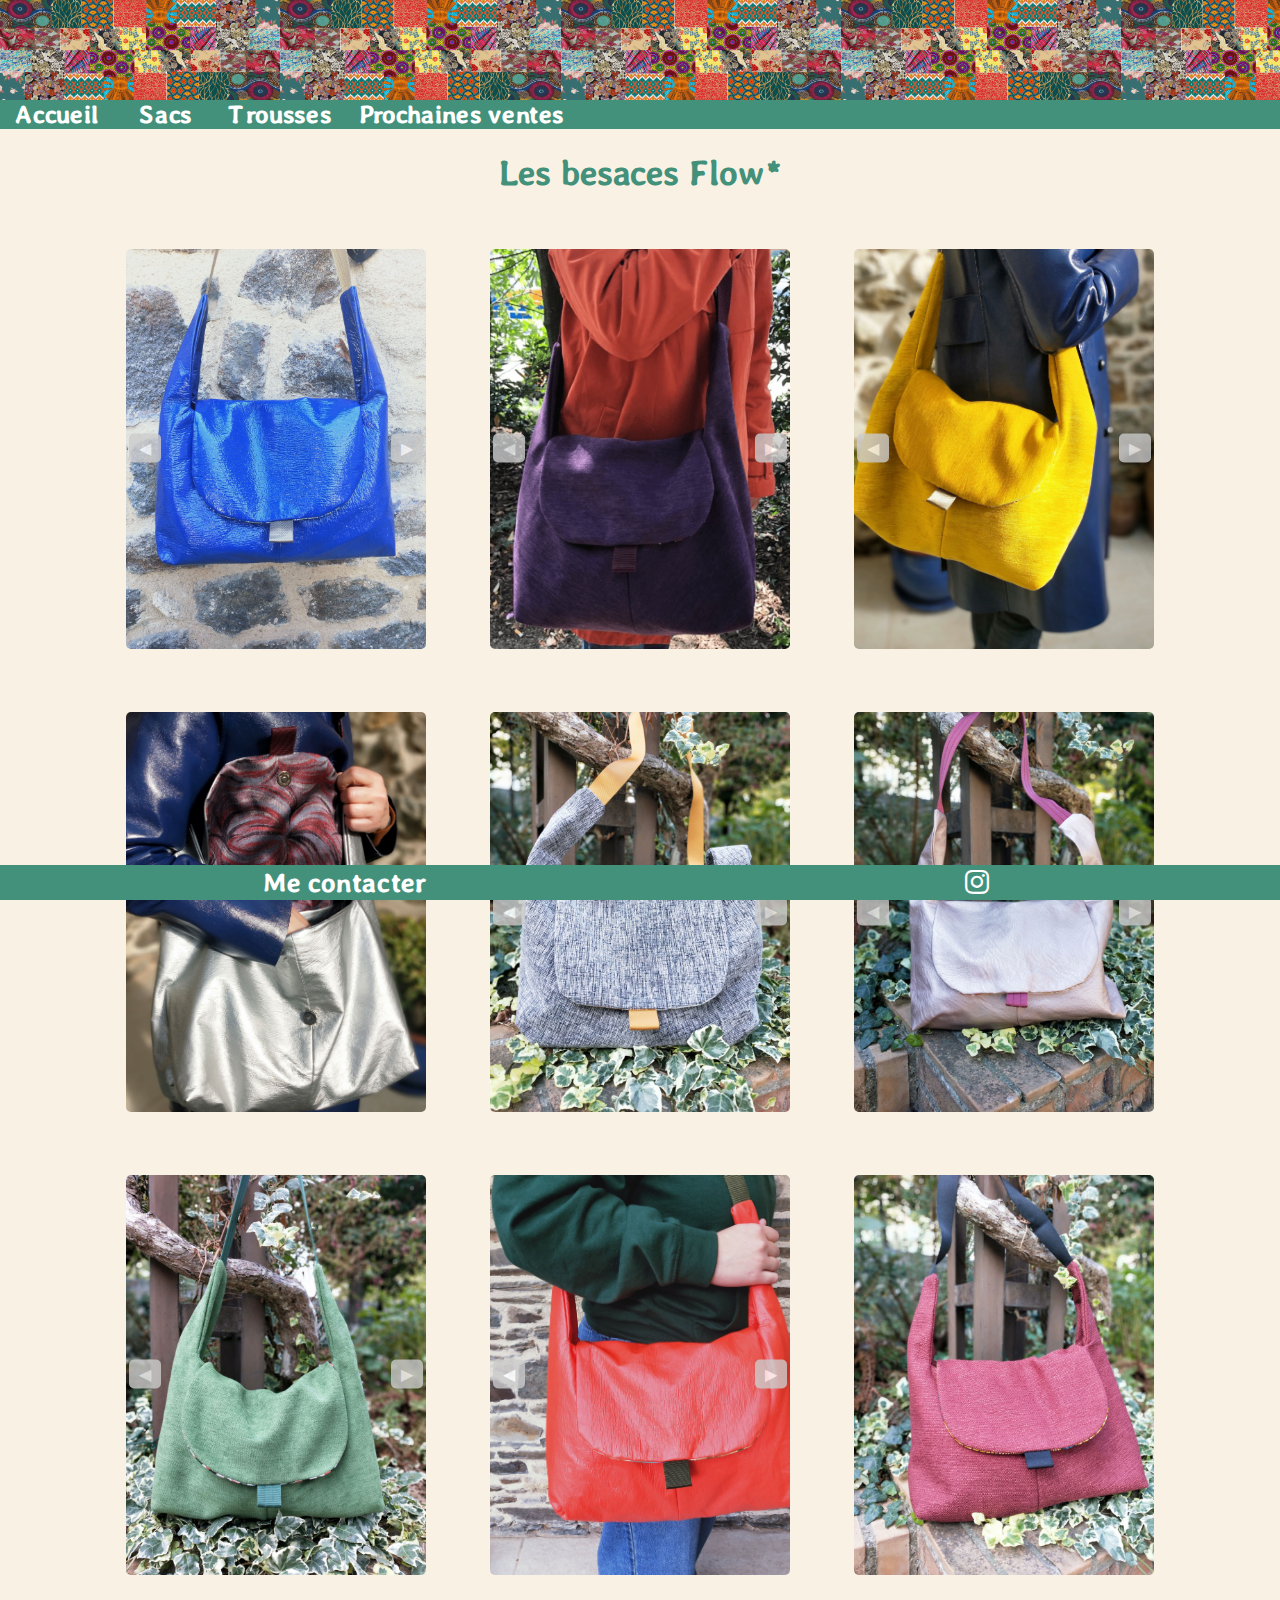
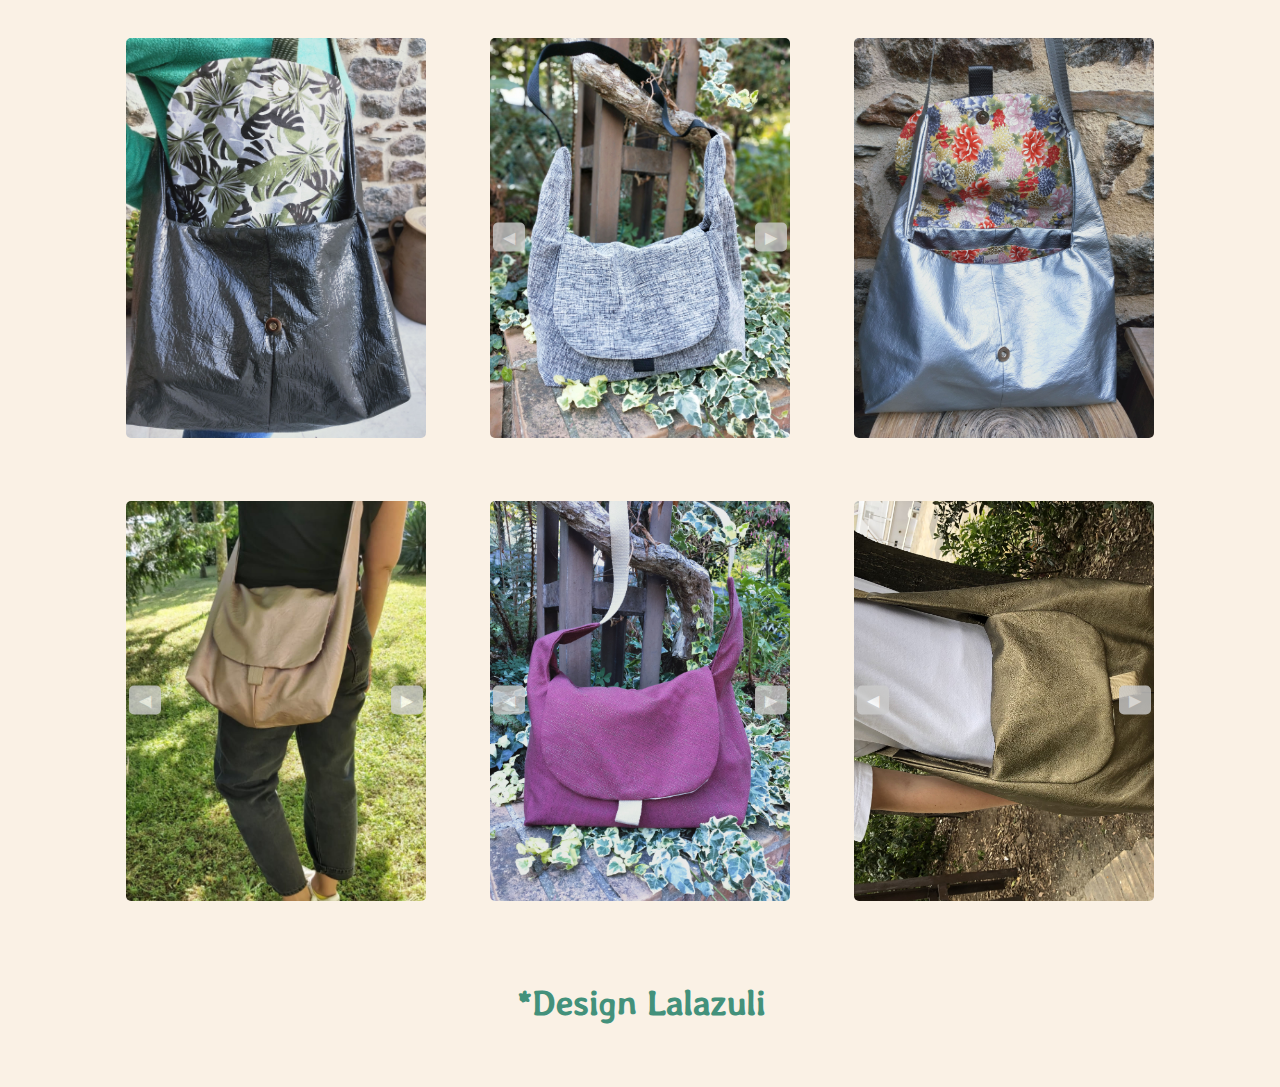
<file: besaces.html>
<!DOCTYPE html>
<html>
<head>
  <link rel="stylesheet" href="style.css">
  <link rel="stylesheet" href="https://cdnjs.cloudflare.com/ajax/libs/font-awesome/6.4.0/css/all.min.css">
  <script>
    function scrollImages(cardElement, direction) {
      var imageElement = cardElement.querySelector('img');
      var currentIndex = parseInt(imageElement.dataset.index);
      var images = imageElement.dataset.images.split(',');

      if (direction === 'prev') {
        currentIndex = (currentIndex - 1 + images.length) % images.length;
      } else if (direction === 'next') {
        currentIndex = (currentIndex + 1) % images.length;
      }

      imageElement.src = images[currentIndex];
      imageElement.dataset.index = currentIndex.toString();
    }
  </script>
</head>
<body>
  <div class="banner">
    <img src="bandeauSophie.png" alt="bandeau">
    <img src="bandeauSophie.png" alt="bandeau">
    <img src="bandeauSophie.png" alt="bandeau">
    <img src="bandeauSophie.png" alt="bandeau">
    <img src="bandeauSophie.png" alt="bandeau">
    <img src="bandeauSophie.png" alt="bandeau">
    <img src="bandeauSophie2.png" alt="bandeau">
  </div>
  <header>
    <nav>
      <ul>
        <li><a href="Pages/accueil.html">Accueil</a></li>
        <li class="dropdown">
          <a href="#" class="dropbtn">Sacs</a>
          <div class="dropdown-content">
            <a href="images besaces/besaces.html">Besaces Flow</a>
            <a href="images panières/panieres.html">Panières</a>
            <a href="images sacs à main/sacs_a_main.html">Sacs à main</a>
            <a href="images sacs à gâteaux/sacs_a_gateaux.html">Sacs à gâteaux</a>
            <a href="images pochettes/pochettes.html">Pochettes</a>
            <div class="sub-dropdown">
              <a href="#">Cabas</a>
              <div class="sub-dropdown-content">
                <a href="images cabas/cabas_de_ville.html">Cabas de ville</a>
                <a href="images cabas/cabas_enduits.html">Cabas enduits</a>
                <a href="images cabas/cabas_simili.html">Cabas simili</a>
                <a href="images cabas/cabas_tissu.html">Cabas tissu</a>
              </div>
            </div>
          </div>
        </li>
        <li><a href="images trousses/trousses.html">Trousses</a></li>
        <li><a href="Pages/prochaines_ventes.html">Prochaines ventes</a></li>
      </ul>
    </nav>
  </header>

  <h1>Les besaces Flow*</h1>
  <div class="background">
  <div class="container">
    <div class="card">
      <img src="besace8.jpg" alt="besace 8" data-images="besace8.jpg,besace8bis.jpg" data-index="0">
      <div class="dropdown">
      </div>
      <div class="prev" onclick="scrollImages(this.parentNode, 'prev')">◀</div>
      <div class="next" onclick="scrollImages(this.parentNode, 'next')">▶</div>
    </div>
    <div class="card">
      <img src="besace2.png" alt="besace 2" data-images="besace2.png,besace2bis.png" data-index="0">
      <div class="dropdown">
      </div>
      <div class="prev" onclick="scrollImages(this.parentNode, 'prev')">◀</div>
      <div class="next" onclick="scrollImages(this.parentNode, 'next')">▶</div>
    </div>
    <div class="card">
      <img src="besace3.jpg" alt="besace 3" data-images="besace3.jpg,besace3bis.jpg,besace3ter.jpg" data-index="0">
      <div class="dropdown">
      </div>
      <div class="prev" onclick="scrollImages(this.parentNode, 'prev')">◀</div>
      <div class="next" onclick="scrollImages(this.parentNode, 'next')">▶</div>
    </div>
    <div class="card">
      <img src="besace14.jpg" alt="besace14">
    </div>
    <div class="card">
      <img src="besace5.jpg" alt="besace 5" data-images="besace5.jpg,besace5bis.jpg" data-index="0">
      <div class="dropdown">
      </div>
      <div class="prev" onclick="scrollImages(this.parentNode, 'prev')">◀</div>
      <div class="next" onclick="scrollImages(this.parentNode, 'next')">▶</div>
    </div>
    <div class="card">
      <img src="besace9.jpg" alt="besace 9" data-images="besace9.jpg,besace9bis.jpg" data-index="0">
      <div class="dropdown">
      </div>
      <div class="prev" onclick="scrollImages(this.parentNode, 'prev')">◀</div>
      <div class="next" onclick="scrollImages(this.parentNode, 'next')">▶</div>
    </div>
    <div class="card">
      <img src="besace7.jpg" alt="besace 7" data-images="besace7.jpg,besace7bis.jpg" data-index="0">
      <div class="dropdown">
      </div>
      <div class="prev" onclick="scrollImages(this.parentNode, 'prev')">◀</div>
      <div class="next" onclick="scrollImages(this.parentNode, 'next')">▶</div>
    </div>
    <div class="card">
      <img src="besace12.jpg" alt="besace 12" data-images="besace12.jpg,besace12bis.jpg" data-index="0">
      <div class="dropdown">
      </div>
      <div class="prev" onclick="scrollImages(this.parentNode, 'prev')">◀</div>
      <div class="next" onclick="scrollImages(this.parentNode, 'next')">▶</div>
    </div>
    <div class="card">
      <img src="besace10.jpg" alt="besace10">
    </div>
    <div class="card">
      <img src="besace11.jpg" alt="besace11">
    </div>
    <div class="card">
      <img src="besace6.jpg" alt="besace 6" data-images="besace6.jpg,besace6bis.jpg" data-index="0">
      <div class="dropdown">
      </div>
      <div class="prev" onclick="scrollImages(this.parentNode, 'prev')">◀</div>
      <div class="next" onclick="scrollImages(this.parentNode, 'next')">▶</div>
    </div>
    <div class="card">
      <img src="besace13.jpg" alt="besace13">
    </div>
    <div class="card">
      <img src="besace1.jpg" alt="besace 1" data-images="besace1.jpg,besace1bis.jpg" data-index="0">
      <div class="dropdown">
      </div>
      <div class="prev" onclick="scrollImages(this.parentNode, 'prev')">◀</div>
      <div class="next" onclick="scrollImages(this.parentNode, 'next')">▶</div>
    </div>
    <div class="card">
      <img src="besace4.jpg" alt="besace 4" data-images="besace4.jpg,besace4bis.jpg" data-index="0">
      <div class="dropdown">
      </div>
      <div class="prev" onclick="scrollImages(this.parentNode, 'prev')">◀</div>
      <div class="next" onclick="scrollImages(this.parentNode, 'next')">▶</div>
    </div>
    <div class="card">
      <img src="besace15.jpg" alt="besace 15" data-images="besace15.jpg,besace5bis.jpg" data-index="0">
      <div class="dropdown">
      </div>
      <div class="prev" onclick="scrollImages(this.parentNode, 'prev')">◀</div>
      <div class="next" onclick="scrollImages(this.parentNode, 'next')">▶</div>
    </div>
  </div>

  <h1>*Design Lalazuli
    <br>
    <br>
  </h1>
  <footer>
    <div class="footer-content">
      <a href="contact.html">Me contacter</a>
      <a href="https://www.instagram.com/sac.merlingo/"><i class="fab fa-instagram fa-2sm" style="color :white"></i></a>
    </div>
  </footer>
</body>
</html>
</file>
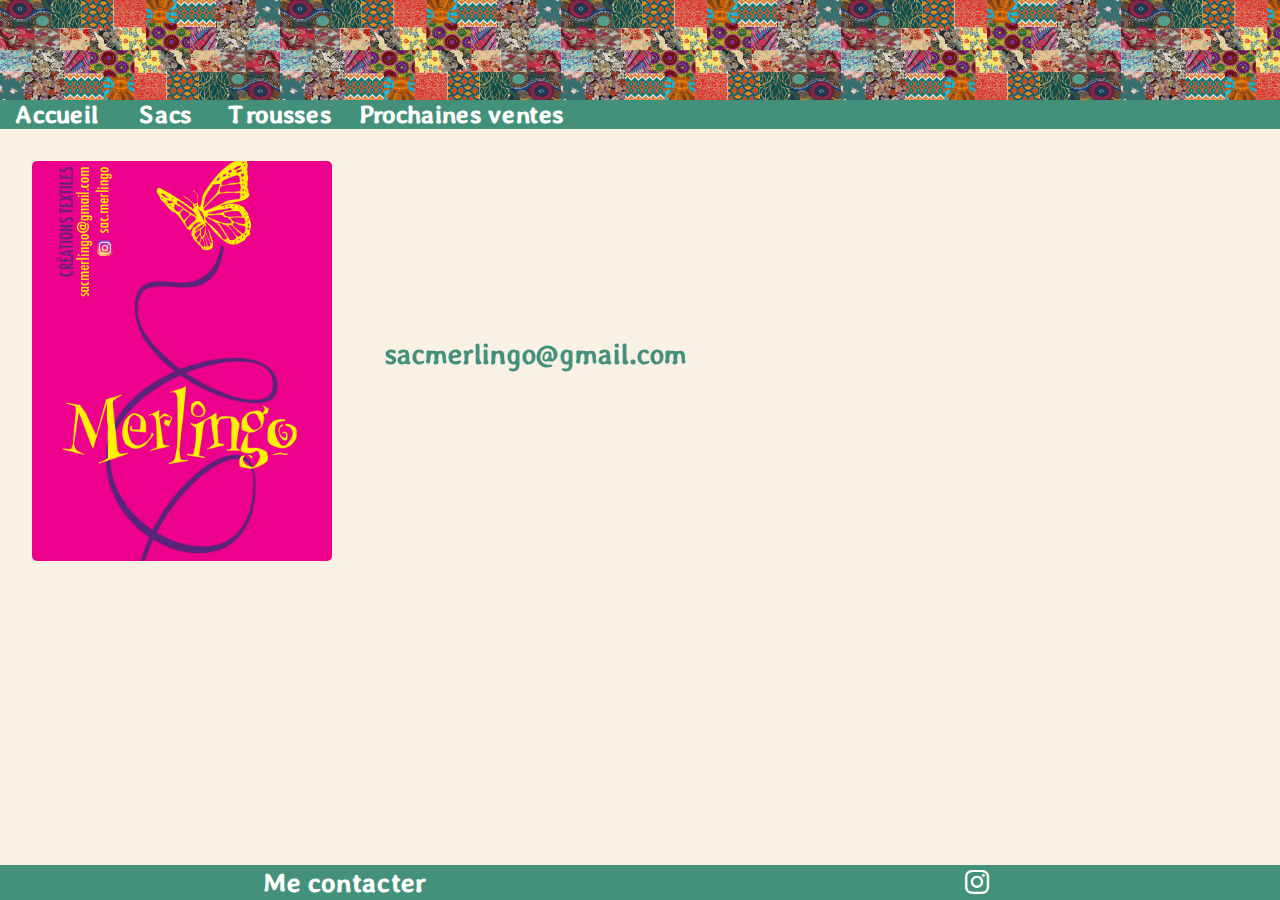
<file: contact.html>
<!DOCTYPE html>
<html>
<head>
  <link rel="stylesheet" href="style.css">
  <link rel="stylesheet" href="https://cdnjs.cloudflare.com/ajax/libs/font-awesome/6.4.0/css/all.min.css">
</head>
<body>
  <div class="banner">
    <img src="bandeauSophie.png" alt="bandeau">
    <img src="bandeauSophie.png" alt="bandeau">
    <img src="bandeauSophie.png" alt="bandeau">
    <img src="bandeauSophie.png" alt="bandeau">
    <img src="bandeauSophie.png" alt="bandeau">
    <img src="bandeauSophie.png" alt="bandeau">
    <img src="bandeauSophie2.png" alt="bandeau">
  </div>
    <header>
        <nav>
        <ul>
        <li><a href="#">Accueil</a></li>
        <li class="dropdown">
        <a href="#" class="dropbtn">Sacs</a>
        <div class="dropdown-content">
          <a href="images besaces/besaces.html">Besaces Flow</a>
          <a href="images cabas/cabas_enduits.html">Cabas</a>
          <a href="images sacs à main/sacs_a_main.html">Sacs à main</a>
          <a href="images pochettes/pochettes.html">Pochettes</a>
          <a href="#">Sacs à gâteaux</a>
          <a href="#">Panières</a>
        </div>
        </li>
        <li class="dropdown">
        <a href="#" class="dropbtn">Trousses</a>
        <div class="dropdown-content">
        <a href="#">Petites trousses</a>
        <a href="#">Trousses de toilette</a>
        </div>
        </li>
        <li class="right"><a href="#">Prochaines ventes</a></li>
        </ul>
        </nav>
    </header>
    <div class="card">
        <img src="carte3.png" alt="carte3">
    </div>
    <h4>sacmerlingo@gmail.com</h4>
<footer>
  <div class="footer-content">
    <a href="contact.html">Me contacter</a>
    <a href="https://www.instagram.com/sac.merlingo/"><i class="fab fa-instagram fa-2sm" style="color :white"></i></a>
  </div>
</footer>
</body>
</html>
</file>
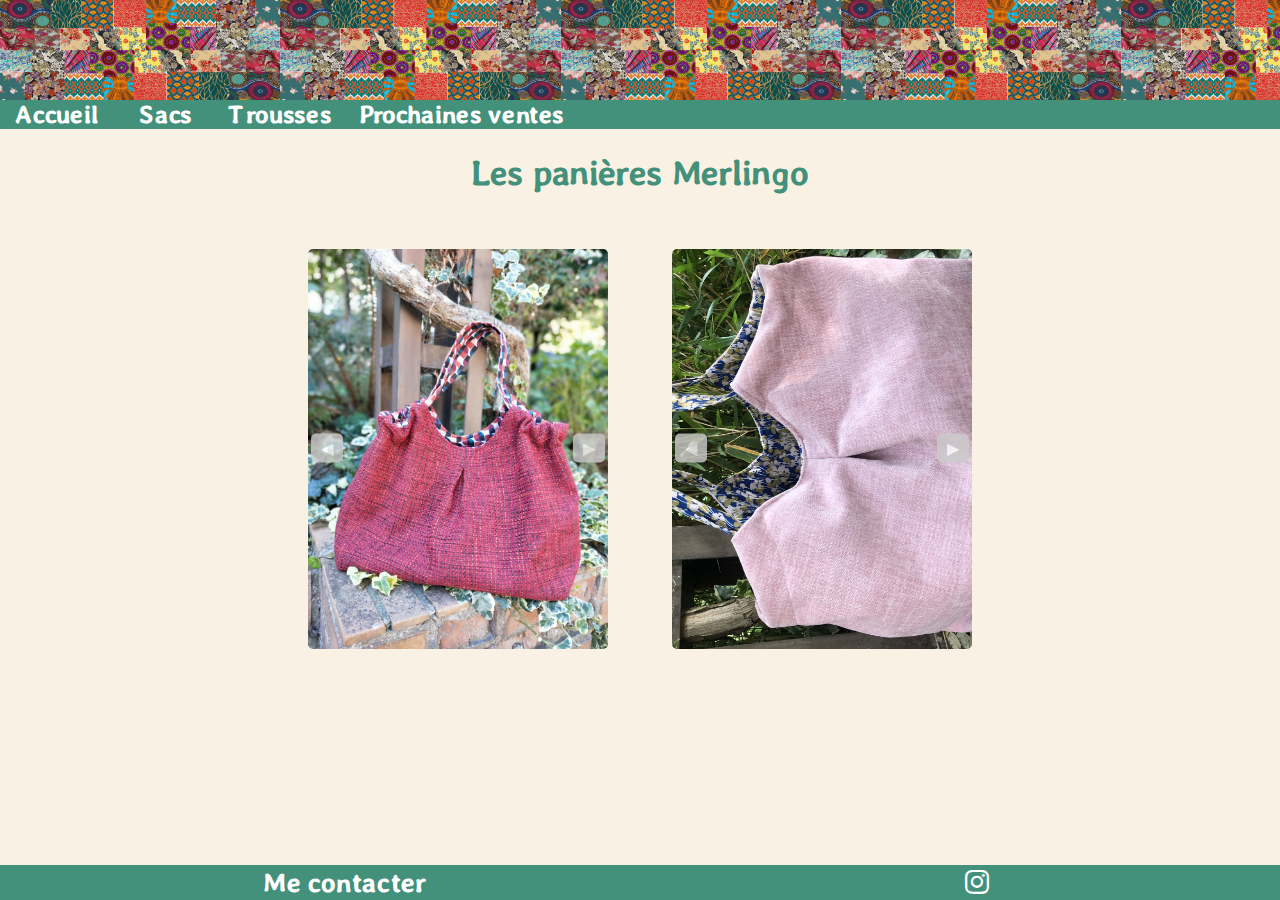
<file: panieres.html>
<!DOCTYPE html>
<html>
<head>
  <link rel="stylesheet" href="style.css">
  <link rel="stylesheet" href="https://cdnjs.cloudflare.com/ajax/libs/font-awesome/6.4.0/css/all.min.css">
  <title>Panieres</title>
  <script>
    function scrollImages(cardElement, direction) {
      var imageElement = cardElement.querySelector('img');
      var currentIndex = parseInt(imageElement.dataset.index);
      var images = imageElement.dataset.images.split(',');

      if (direction === 'prev') {
        currentIndex = (currentIndex - 1 + images.length) % images.length;
      } else if (direction === 'next') {
        currentIndex = (currentIndex + 1) % images.length;
      }

      imageElement.src = images[currentIndex];
      imageElement.dataset.index = currentIndex.toString();
    }
  </script>
</head>
<body>
  <div class="banner">
    <img src="bandeauSophie.png" alt="bandeau">
    <img src="bandeauSophie.png" alt="bandeau">
    <img src="bandeauSophie.png" alt="bandeau">
    <img src="bandeauSophie.png" alt="bandeau">
    <img src="bandeauSophie.png" alt="bandeau">
    <img src="bandeauSophie.png" alt="bandeau">
    <img src="bandeauSophie2.png" alt="bandeau">
  </div>
  <header>
    <nav>
      <ul>
        <li><a href="Pages/accueil.html">Accueil</a></li>
        <li class="dropdown">
          <a href="#" class="dropbtn">Sacs</a>
          <div class="dropdown-content">
            <a href="images besaces/besaces.html">Besaces Flow</a>
            <a href="images panières/panieres.html">Panières</a>
            <a href="images sacs à main/sacs_a_main.html">Sacs à main</a>
            <a href="images sacs à gâteaux/sacs_a_gateaux.html">Sacs à gâteaux</a>
            <a href="images pochettes/pochettes.html">Pochettes</a>
            <div class="sub-dropdown">
              <a href="#">Cabas</a>
              <div class="sub-dropdown-content">
                <a href="images cabas/cabas_de_ville.html">Cabas de ville</a>
                <a href="images cabas/cabas_enduits.html">Cabas enduits</a>
                <a href="images cabas/cabas_simili.html">Cabas simili</a>
                <a href="images cabas/cabas_tissu.html">Cabas tissu</a>
              </div>
            </div>
          </div>
        </li>
        <li><a href="images trousses/trousses.html">Trousses</a></li>
        <li><a href="Pages/prochaines_ventes.html">Prochaines ventes</a></li>
      </ul>
    </nav>
  </header>

  <h1>Les panières Merlingo</h1>
  <div class="background">
  <div class="container">
    <div class="card">
      <img src="paniere1.jpg" alt="paniere 1" data-images="paniere1.jpg,paniere1bis.jpg" data-index="0">
      <div class="dropdown">
      </div>
      <div class="prev" onclick="scrollImages(this.parentNode, 'prev')">◀</div>
      <div class="next" onclick="scrollImages(this.parentNode, 'next')">▶</div>
    </div>
    <div class="card">
      <img src="paniere2.jpg" alt="paniere 2" data-images="paniere2.jpg,paniere2bis.jpg" data-index="0">
      <div class="dropdown">
      </div>
      <div class="prev" onclick="scrollImages(this.parentNode, 'prev')">◀</div>
      <div class="next" onclick="scrollImages(this.parentNode, 'next')">▶</div>
    </div>
    <footer>
      <div class="footer-content">
        <a href="contact.html">Me contacter</a>
        <a href="https://www.instagram.com/sac.merlingo/"><i class="fab fa-instagram fa-2sm" style="color :white"></i></a>
      </div>
    </footer>
</body>
</html>
</file>
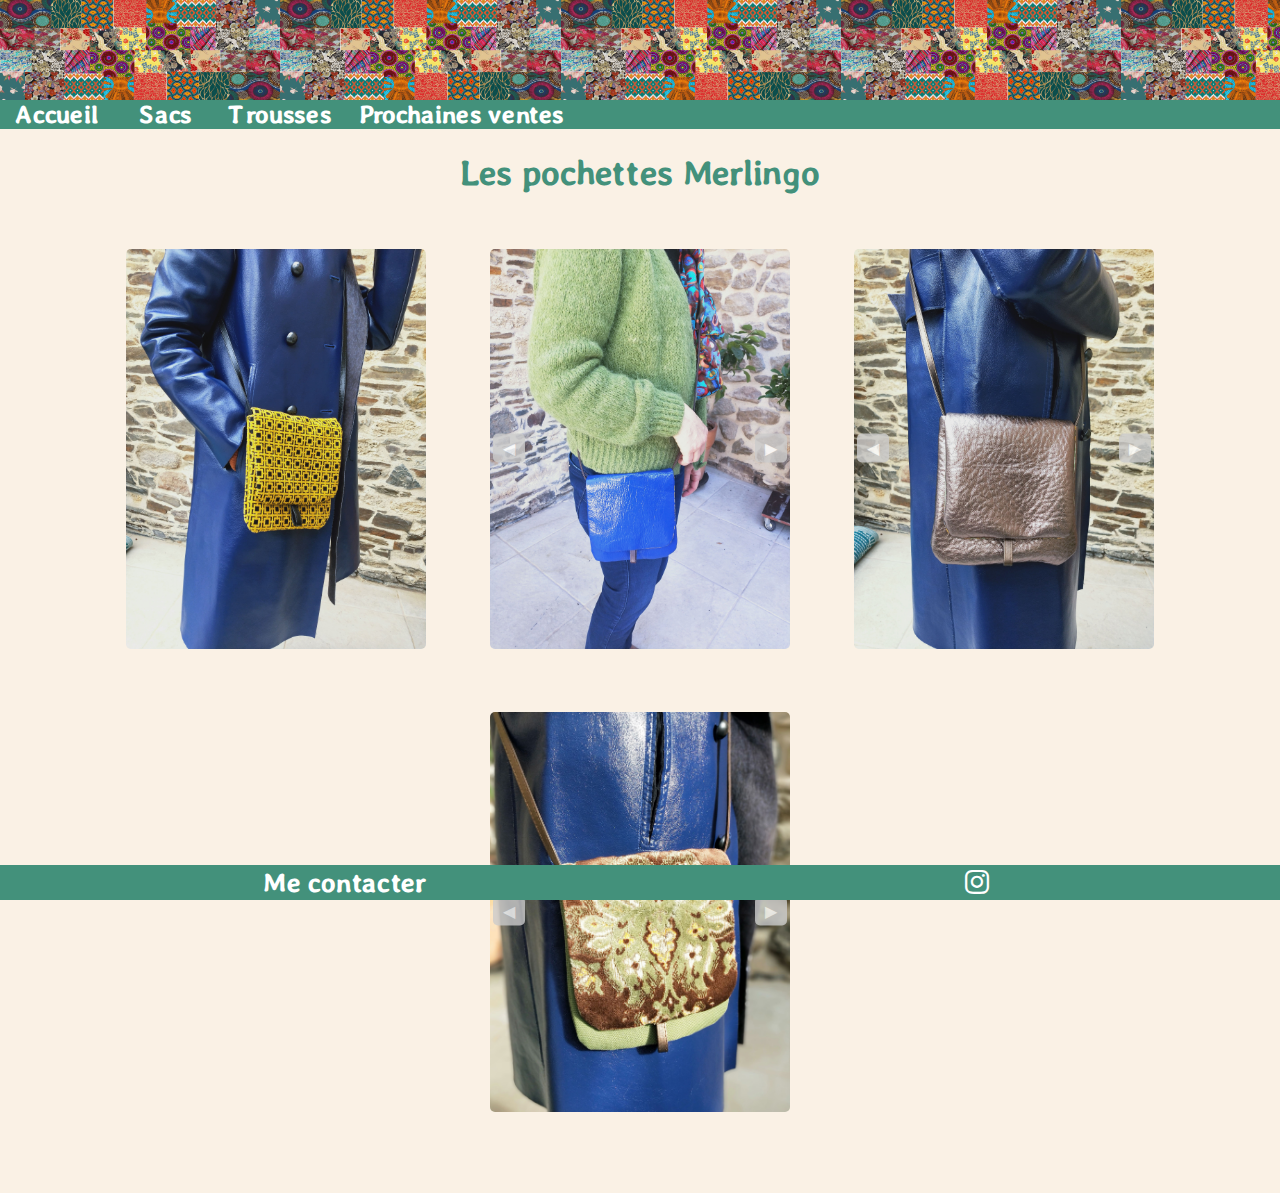
<file: pochettes.html>
<!DOCTYPE html>
<html>
<head>
  <link rel="stylesheet" href="style.css">
  <link rel="stylesheet" href="https://cdnjs.cloudflare.com/ajax/libs/font-awesome/6.4.0/css/all.min.css">
  <script>
    function scrollImages(cardElement, direction) {
      var imageElement = cardElement.querySelector('img');
      var currentIndex = parseInt(imageElement.dataset.index);
      var images = imageElement.dataset.images.split(',');

      if (direction === 'prev') {
        currentIndex = (currentIndex - 1 + images.length) % images.length;
      } else if (direction === 'next') {
        currentIndex = (currentIndex + 1) % images.length;
      }

      imageElement.src = images[currentIndex];
      imageElement.dataset.index = currentIndex.toString();
    }
  </script>
</head>
<body>
  <div class="banner">
    <img src="bandeauSophie.png" alt="bandeau">
    <img src="bandeauSophie.png" alt="bandeau">
    <img src="bandeauSophie.png" alt="bandeau">
    <img src="bandeauSophie.png" alt="bandeau">
    <img src="bandeauSophie.png" alt="bandeau">
    <img src="bandeauSophie.png" alt="bandeau">
    <img src="bandeauSophie2.png" alt="bandeau">
  </div>
  <header>
    <nav>
      <ul>
        <li><a href="Pages/accueil.html">Accueil</a></li>
        <li class="dropdown">
          <a href="#" class="dropbtn">Sacs</a>
          <div class="dropdown-content">
            <a href="images besaces/besaces.html">Besaces Flow</a>
            <a href="images panières/panieres.html">Panières</a>
            <a href="images sacs à main/sacs_a_main.html">Sacs à main</a>
            <a href="images sacs à gâteaux/sacs_a_gateaux.html">Sacs à gâteaux</a>
            <a href="images pochettes/pochettes.html">Pochettes</a>
            <div class="sub-dropdown">
              <a href="#">Cabas</a>
              <div class="sub-dropdown-content">
                <a href="images cabas/cabas_de_ville.html">Cabas de ville</a>
                <a href="images cabas/cabas_enduits.html">Cabas enduits</a>
                <a href="images cabas/cabas_simili.html">Cabas simili</a>
                <a href="images cabas/cabas_tissu.html">Cabas tissu</a>
              </div>
            </div>
          </div>
        </li>
        <li><a href="images trousses/trousses.html">Trousses</a></li>
        <li><a href="Pages/prochaines_ventes.html">Prochaines ventes</a></li>
      </ul>
    </nav>
  </header>

  <h1> Les pochettes Merlingo</h1>
  <div class="container">
    <div class="card">
      <img src="pochette1.jpg" alt="pochette 1">
    </div>
    <div class="card">
      <img src="pochette2.jpg" alt="pochette 2" data-images="pochette2bis.jpg,pochette2.jpg" data-index="0">
      <div class="dropdown">
      </div>
      <div class="prev" onclick="scrollImages(this.parentNode, 'prev')">◀</div>
      <div class="next" onclick="scrollImages(this.parentNode, 'next')">▶</div>
    </div>
    <div class="card">
      <img src="pochette3.jpg" alt="pochette 3" data-images="pochette3bis.jpg,pochette3.jpg" data-index="0">
      <div class="dropdown">
      </div>
      <div class="prev" onclick="scrollImages(this.parentNode, 'prev')">◀</div>
      <div class="next" onclick="scrollImages(this.parentNode, 'next')">▶</div>
    </div>
    <div class="card">
      <img src="pochette4.jpg" alt="pochette 4" data-images="pochette4bis.jpg,pochette4.jpg" data-index="0">
      <div class="dropdown">
      </div>
      <div class="prev" onclick="scrollImages(this.parentNode, 'prev')">◀</div>
      <div class="next" onclick="scrollImages(this.parentNode, 'next')">▶</div>
    </div>

    <footer>
      <div class="footer-content">
        <a href="contact.html">Me contacter</a>
        <a href="https://www.instagram.com/sac.merlingo/"><i class="fab fa-instagram fa-2sm" style="color :white"></i></a>
      </div>
    </footer>
    
</body>
</html>
</file>
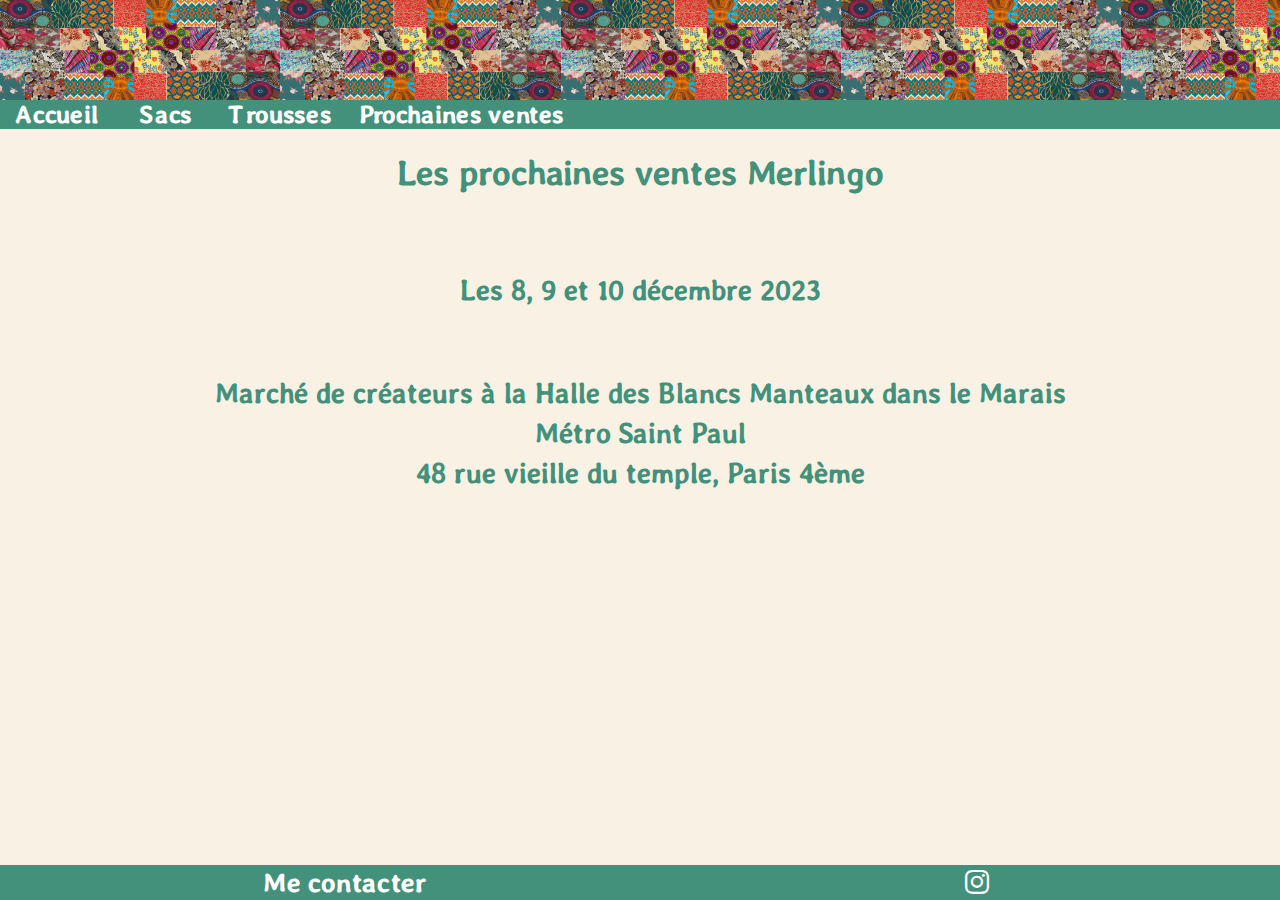
<file: prochaines_ventes.html>
<!DOCTYPE html>
<html>
<head>
  <link rel="stylesheet" href="style.css">
  <link rel="stylesheet" href="https://cdnjs.cloudflare.com/ajax/libs/font-awesome/6.4.0/css/all.min.css">
</head>
<body>
  <div class="banner">
    <img src="bandeauSophie.png" alt="bandeau">
    <img src="bandeauSophie.png" alt="bandeau">
    <img src="bandeauSophie.png" alt="bandeau">
    <img src="bandeauSophie.png" alt="bandeau">
    <img src="bandeauSophie.png" alt="bandeau">
    <img src="bandeauSophie.png" alt="bandeau">
    <img src="bandeauSophie2.png" alt="bandeau">
  </div>
  <header>
    <nav>
      <ul>
        <li><a href="Pages/accueil.html">Accueil</a></li>
        <li class="dropdown">
          <a href="#" class="dropbtn">Sacs</a>
          <div class="dropdown-content">
            <a href="images besaces/besaces.html">Besaces Flow</a>
            <a href="images panières/panieres.html">Panières</a>
            <a href="images sacs à main/sacs_a_main.html">Sacs à main</a>
            <a href="images sacs à gâteaux/sacs_a_gateaux.html">Sacs à gâteaux</a>
            <a href="images pochettes/pochettes.html">Pochettes</a>
            <div class="sub-dropdown">
              <a href="#">Cabas</a>
              <div class="sub-dropdown-content">
                <a href="images cabas/cabas_de_ville.html">Cabas de ville</a>
                <a href="images cabas/cabas_enduits.html">Cabas enduits</a>
                <a href="images cabas/cabas_simili.html">Cabas simili</a>
                <a href="images cabas/cabas_tissu.html">Cabas tissu</a>
              </div>
            </div>
          </div>
        </li>
        <li><a href="images trousses/trousses.html">Trousses</a></li>
        <li><a href="Pages/prochaines_ventes.html">Prochaines ventes</a></li>
      </ul>
    </nav>
  </header>

<h1 class="ventes">Les prochaines ventes Merlingo</h1>
<h2><p>Les 8, 9 et 10 décembre 2023</p></h2>  
<h3><p>Marché de créateurs à la Halle des Blancs Manteaux dans le Marais</p>
<p>Métro Saint Paul</p>   
<p>48 rue vieille du temple, Paris 4ème</p>  
</h3>

<footer>
  <div class="footer-content">
    <a href="contact.html">Me contacter</a>
    <a href="https://www.instagram.com/sac.merlingo/"><i class="fab fa-instagram fa-2sm" style="color :white"></i></a>
  </div>
</footer>
</body>
</html>
</file>
<file: style.css>
@font-face {
      font-family: 'HiMelody';
      src: url('AveriaLibre-Regular.ttf') format('truetype')
    }

    body {
      margin: 0;
      padding: 0;
      background-color: rgb(250, 241, 229);
    }

    h1 {
        text-align: center;
        font-family: 'HiMelody';
        font-size: 35px;
        font-weight: bolder;
        color: #43917b;
    }

    .ventes {
      margin-bottom: 80px;
    }

    h2 {
      font-family: 'HiMelody';
      font-size: 28px;
      color: #43917b;
      margin-bottom: 80px;
      text-align: center;
    }

    h3 {
      font-family: 'HiMelody';
      font-size: 28px;
      color: #43917b;
      text-align: center;
      line-height: 12px;
    }

    h4 {
      font-family: 'HiMelody';
      font-size: 28px;
      color: #43917b;
      text-align: center;
      position: fixed; /* mail */
      top: 300px;
      left: 30%;
    }

    .container {
      display: flex;
      flex-wrap: wrap;
      justify-content: center;
      margin-bottom: 50px;
    }

    .card {
      margin: 25px;
      padding: 7px;
      position: relative;
    }
    
    .card img {
      width: 300px;
      height: 400px;
      object-fit: cover;
      margin-bottom: -5px;
      border-radius: 5px;
    }

    .prev,
    .next {
      position: absolute;
      top: 50%;
      transform: translateY(-50%);
      background-color: #ccc;
      color: #fff;
      padding: 5px 10px;
      border-radius: 5px;
      cursor: pointer;
      font-size: 16px;
      opacity: 0.8;
      transition: opacity 0.3s ease;
    }

    .prev:hover,
    .next:hover {
      opacity: 1;
    }

    .prev {
      left: 10px;
    }

    .next {
      right: 10px;
    }

    header {
      background-color: #43917b;
      padding: 8px;
      display: flex;
      justify-content: space-between;
      align-items: center;
      font-family: 'HiMelody';
      font-size: 11px;
      font-weight: bold;
    }

    header ul li {
      transform: scale(2.3);
    }

    header ul {
      list-style-type: none;
      margin: 0;
      padding: 0;
      display: flex;
      align-items: center;
    }

    header ul li {
      margin-right: 20px;
    }

    header ul li a {
      text-decoration: none;
      color: white;
    }

    header ul li:first-child {
    margin-left: 30px;
    }

    header ul li:nth-child(1) {
     margin-right: 80px;
    }

    header ul li:nth-child(2) {
     margin-right: 80px;
     z-index: 2;
    }

    header ul li:nth-child(3) {
     margin-right: 115px;
    }

    .dropdown-content {
      display: none;
      position: absolute;
      background-color: #43917b;
      width: 120px;
      height: 150px;
      box-shadow: 0px 8px 16px 0px rgba(0,0,0,0.2);
      border-radius:0px 0px 4px 4px;
      margin-left: -15px;
    }

    .dropdown:hover .dropdown-content {
      display: block;
    }

    .dropdown-content a {
      color: white;
      padding: 12px 16px;
      text-decoration: none;
      display: block;
    }

    .dropdown-content {
      display: none;
    }
    
    .dropdown:hover .dropdown-content {
      display: block;
    }
    
    .sub-dropdown-content {
      display: none;
      margin-left: 90px;
      margin-top: -24px;
      width: 140px;
      background-color:#43917b;
      border-radius:0px 4px 4px 4px;
    }
    
    .sub-dropdown:hover .sub-dropdown-content {
      display: block;
    }

    .dropdown-content a {
      line-height: 0.03;
    }

    .sub-dropdown-content a {
      line-height: 0.0005;
    }

    header ul li:nth-child(1) a:hover,
    header ul li:nth-child(3) a:hover,
    header ul li:nth-child(4) a:hover {
      color: rgb(5, 15, 66)
    }

    .dropdown:hover .dropbtn,
    .dropdown-content a:hover {
      color: rgb(5, 15, 66);
    }
    
    .center {
      display: flex;
      justify-content: center;
      align-items: center;
    }

    .background {
      position: relative;
    }

.banner {
  display: flex;
  overflow-x: hidden; /* Pour éviter le défilement horizontal */
}

.banner img{
width: auto;
height: 100px;
max-width: 100vw; 
}

    footer {
      background-color: #43917b;
      padding: 8px;
      position: fixed;
      bottom: 0; 
      left: 0;
      right: 0; 
    }

    .footer-content {
      display: flex;
      justify-content: space-around;
    }

    .footer-content a {
      text-decoration: none;
      color: white;
      font-weight: bold;
      font-family: 'HiMelody';
      transform: scale(1.7);
    }
  
    .footer-content a:hover {
      color: rgb(5, 15, 66);
    }
</file>
